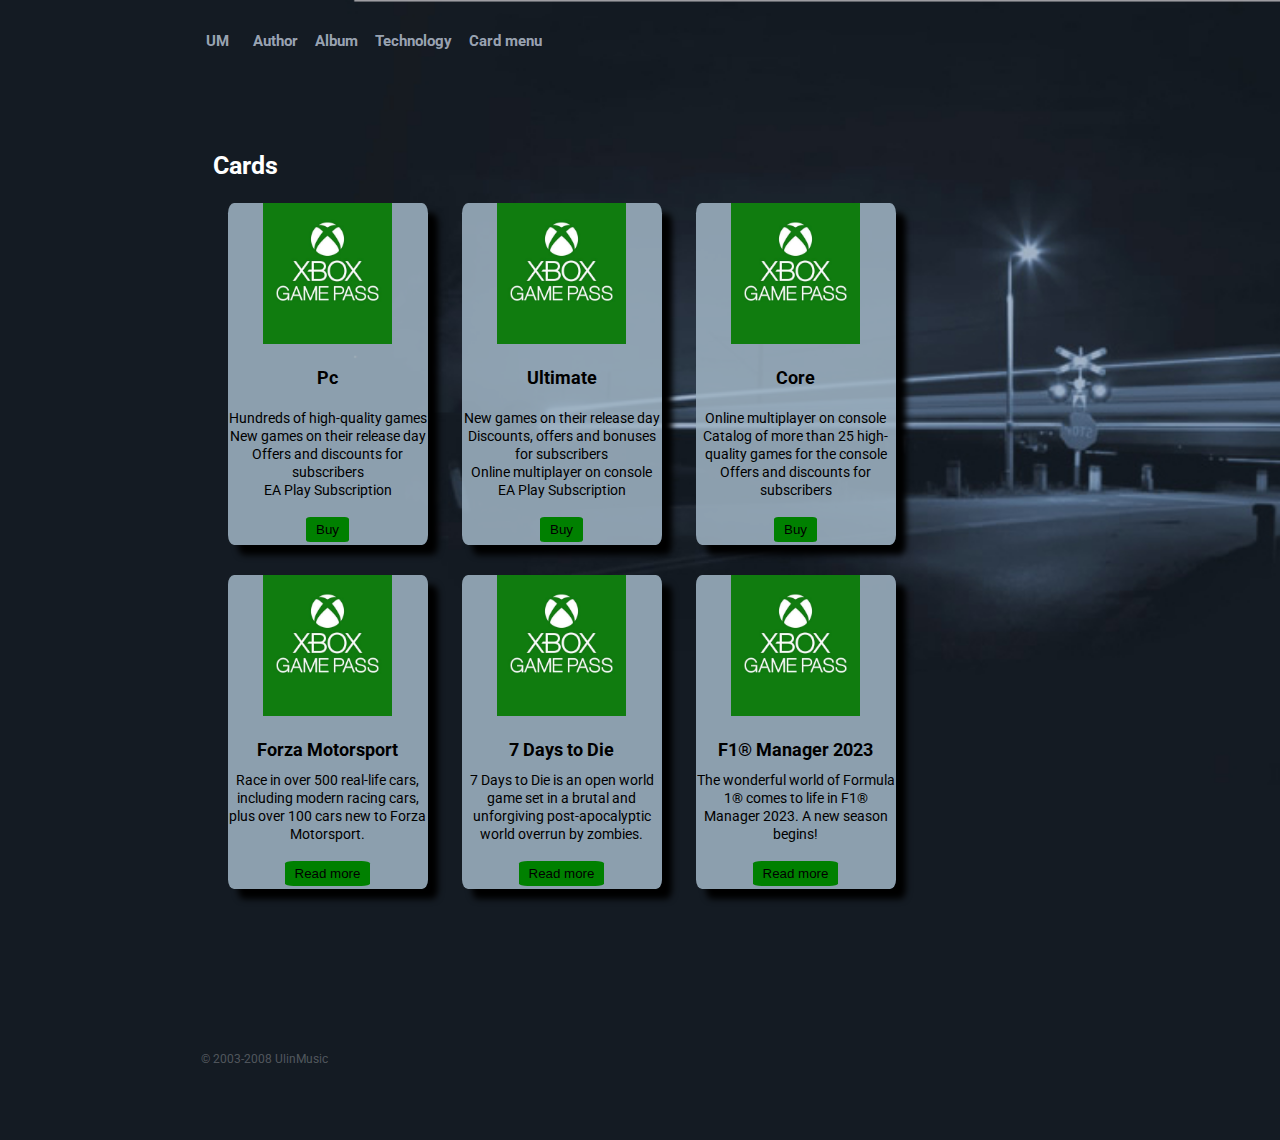
<file: cards.html>
<!DOCTYPE html>
<html lang="en">
<head>
    <meta charset="UTF-8">
    <meta name="viewport" content="width=device-width, initial-scale=1.0">
    <title>Document</title>
    <link rel="stylesheet" href="./styles/reset.css">
    <link rel="stylesheet" href="./styles/style.css">
    
</head>
<body>
    <div class="section_wrap">
        <header class="header">
          <div class="conteiner">
            <nav class="nav">
            <a class="nav_link" href="./index.html">UM</a>
            <a class="nav_link" href="">Author</a>
            <a class="nav_link" href="">Album</a>
            <a class="nav_link" href="">Technology</a>
            <a class="nav_link" href="">Card menu</a>
          </nav>
          </div>
      </header>
      <main class="main">
        <div class="conteiner">
          <h1 class="h1 main_h1">Cards</h1>
          <div class="flex">
          <ul class="card">
            <li class="card_item">
                <div class="card_content">
                  <img class="card_image" src="./gallery/20200105160121_5dfd7844dbdf0f683c2a5924.jpg" alt="">
            
                </div>
                    <h3 class="card_title">Pc</h3>
                    <ul class="card_info">
                        <li>Hundreds of high-quality games</li>
                        <li>New games on their release day</li>
                        <li>Offers and discounts for subscribers</li>
                        <li>EA Play Subscription</li>
                      </ul>
                      <a class="links" href="https://www.xbox.com/uk-UA/xbox-game-pass/pc-game-pass" target="_blank" ><input class="button_card" type="button" value="Buy">  </a>
                
            </li>
            <li class="card_item">
                <div class="card_content">
                  <img class="card_image" src="./gallery/20200105160121_5dfd7844dbdf0f683c2a5924.jpg" alt="">
                
                </div>
                    <h3 class="card_title">Ultimate</h3>
                    
                      <ul class="card_info">
            
                        <li>New games on their release day</li>
                        <li>Discounts, offers and bonuses for subscribers</li>
                        <li>Online multiplayer on console</li>
                        <li>EA Play Subscription</li>
                      </ul>
                      <a class="links" href="https://www.xbox.com/uk-UA/xbox-game-pass/pc-game-pass" target="_blank" ><input class="button_card" type="button" value="Buy"> </a>
                   
                    
                
            </li>
            <li class="card_item">
                <div class="card_content">
                  <img class="card_image" src="./gallery/20200105160121_5dfd7844dbdf0f683c2a5924.jpg" alt="">
                
                </div>
                    <h3 class="card_title">Core</h3>
                    
                      <ul class="card_info">
                      <li>Online multiplayer on console</li>
                      <li>Catalog of more than 25 high-quality games for the console</li>
                      <li>Offers and discounts for subscribers</li>
                    </ul>
                    <a class="links" href="https://www.xbox.com/uk-UA/xbox-game-pass/pc-game-pass" target="_blank"><input class="button_card" type="button" value="Buy">   </a>
                  
                  
                
            </li>
            <li class="card_item">
                <div class="card_content">
                  <img class="card_image" src="./gallery/20200105160121_5dfd7844dbdf0f683c2a5924.jpg" alt="">

                </div>
                    <h3 class="card_title">Forza Motorsport</h3>
                    <p class="card_txt">Race in over 500 real-life cars, including modern racing cars, plus over 100 cars new to Forza Motorsport.</p>
                    <a class="links" href="https://www.xbox.com/uk-UA/xbox-game-pass/pc-game-pass" target="_blank"><input class="button_card" type="button" value="Read more">    </a>
                    
                
            </li>
            <li class="card_item">
                <div class="card_content">
                  <img class="card_image" src="./gallery/20200105160121_5dfd7844dbdf0f683c2a5924.jpg" alt="">
                
                </div>
                    <h3 class="card_title">7 Days to Die</h3>
                    <p class="card_txt">7 Days to Die is an open world game set in a brutal and unforgiving post-apocalyptic world overrun by zombies.</p>
                    <a class="links" href="https://www.xbox.com/uk-UA/xbox-game-pass/pc-game-pass" target="_blank" ><input class="button_card" type="button" value="Read more">   </a>
                    
                
            </li>
            <li class="card_item">
                <div class="card_content">
                  <img class="card_image"  class="card_image"src="./gallery/20200105160121_5dfd7844dbdf0f683c2a5924.jpg" alt="">
                
                </div>
                    <h3 class="card_title">F1® Manager 2023</h3>
                    <p class="card_txt">The wonderful world of Formula 1® comes to life in F1® Manager 2023. A new season begins!</p>
                    <a class="links" href="https://www.xbox.com/uk-UA/xbox-game-pass/pc-game-pass" target="_blank" ><input class="button_card" type="button" value="Read more">    </a>
                    
                
            </li>
          </ul>
        </div>
        </div>
        </main>
      <footer class="footer">
        <div class="conteiner">
         <p class="footer_music">© 2003-2008 UlinMusic</p>
        </div>
      </footer>
            
</body>
</html>
</file>
<file: styles/style.css>
@import url("https://fonts.googleapis.com/css2?family=Roboto:ital,wght@0,400;1,700&display=swap");

body {
  font-family: "Roboto", sans-serif;
}
* {
  margin: 0;
  padding: 0;
}
:root {
  --white: #fff;
  --conteiner_space: 15px;
  --conteiner-width: calc(922px + var(--conteiner_space) * 2 );
  --black: #000;
  --rgba:rgba(157, 178, 193, 0.88)
}
.links{
  text-decoration: none;
  
}

/* Styles */
.conteiner {
  max-width: var(--conteiner-width);
  padding: 0 var(--conteiner_space);
  margin: 0 auto;
}

.section_wrap {
  min-height: 100vh;
  background-image: url("../gallery/Bitmap\ 1.jpg");
  background-repeat: no-repeat;
  background-size: cover;
  background-position: center;
  display: flex;
  flex-direction: column;
}
/* nav styles */
.header {
  padding-top: 32px;
  margin-left: 53px;
}
.nav_link {
  font-size: 15px;
  font-weight: 700;
  line-height: normal;
  color: rgba(177, 187, 203, 0.87);
  text-decoration: none;
  margin-right: 13px;
}
.nav_link:first-child {
  margin-right: 20px;
}
/* main styles */
.h1 {
  font-size: 25px;
  font-style: normal;
  font-weight: 700;
  line-height: normal;
  color: var(--white);
}
.main {
  flex-grow: 1;
  margin-left: 67px;
}
.h1.main_h1 {
  padding-top: 101px;
  padding-bottom: 8px;
  max-width: 167px;
}
/* txt style */
.text {
  margin-bottom: 20px;
}
.txt {
  font-size: 14px;
  font-weight: 400;
  color: var(--white);
  max-width: 540px;
}
/* Header style */
.footer {
  margin-bottom: 75px;
  margin-left: 44px;
  margin-top: 149px;
}
.footer_music {
  font-size: 12px;
  font-weight: 400;
  color: rgba(255, 255, 255, 0.27);
}
/* cards style */
.card_item{
  background-color:var(--rgba) ;
  width: calc(100% / 3);
  color: white;
  display: inline-block;
  max-width: 200px;
  margin: 15px;
  width: 100%;
  border-radius: 3%;
  box-shadow: 10px 10px 6px #000 ;


}
.flex{
  display: flex;
  flex-wrap: wrap;
  justify-content: space-between;
}
.card_image{
  max-width: 130px;
  min-height: 130px;
}
.card_content{
padding: 0px 35px 10px 35px ;
}
.card_title{
  padding-top: 10px;
  padding-bottom: 10px;
  color: var(--black);
  text-align: center;
 
  font-size: 18px;
  font-style: normal;
  font-weight: 700;
  line-height: 22px; /* 122.222% */
}
.card_txt{
color: var(--black);
text-align: center;
font-size: 14px;
font-style: normal;
font-weight: 400;
line-height: 18px; /* 128.571% */
padding-bottom: 18px;
}
.card_info{
  padding-top: 10px;
  padding-bottom: 18px;
  color: #000;
  text-align: center;
font-size: 14px;
font-style: normal;
font-weight: 400;
line-height: 18px; /* 128.571% */
}
.button_card{
  margin: 0 auto;
  margin-bottom: 3px; 
  display: flex;
  justify-content: center;
  padding: 5px 10px;
  background-color: green;
  border: none;
  border-radius: 10%;  
  cursor: pointer;
  transition: all 0.5s ease;
}
 .button_card:hover {
  background-color: transparent;
  box-shadow: 5px 5px 5px 4px #000;
 }
</file>
